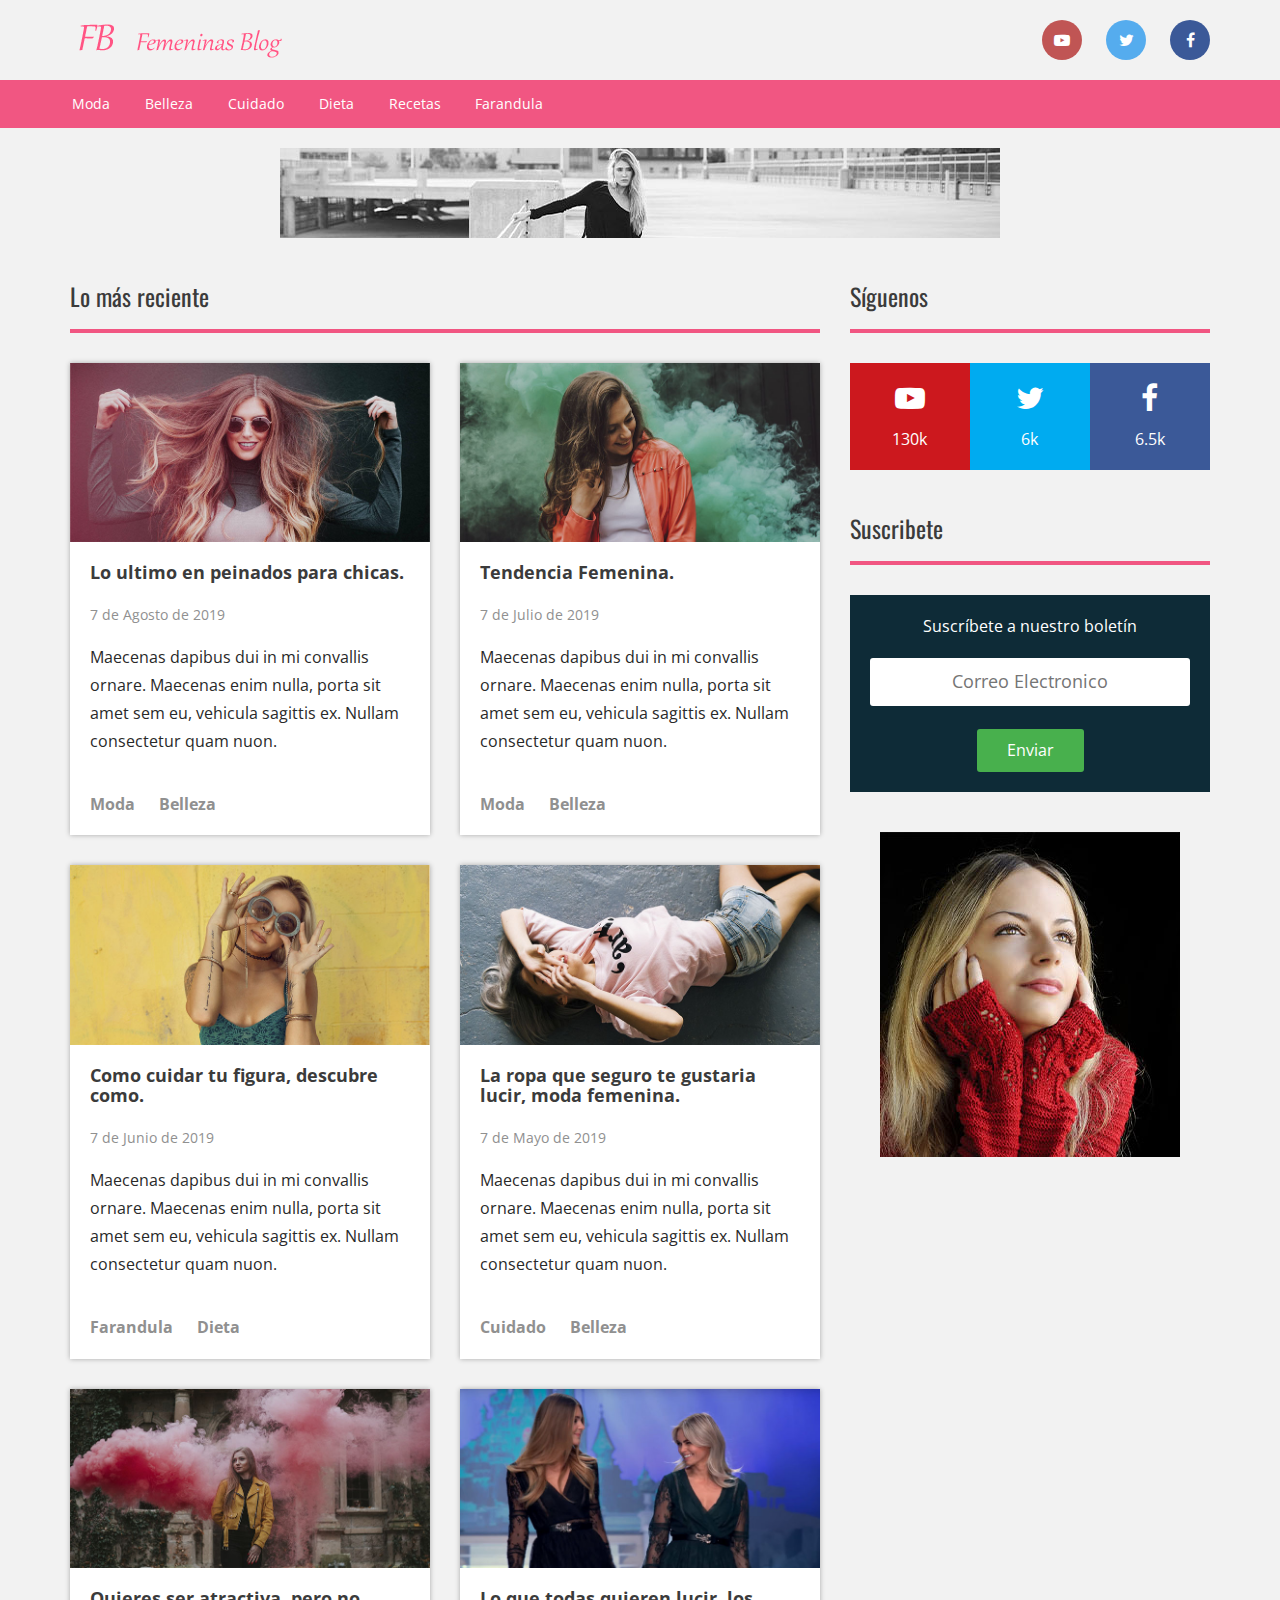
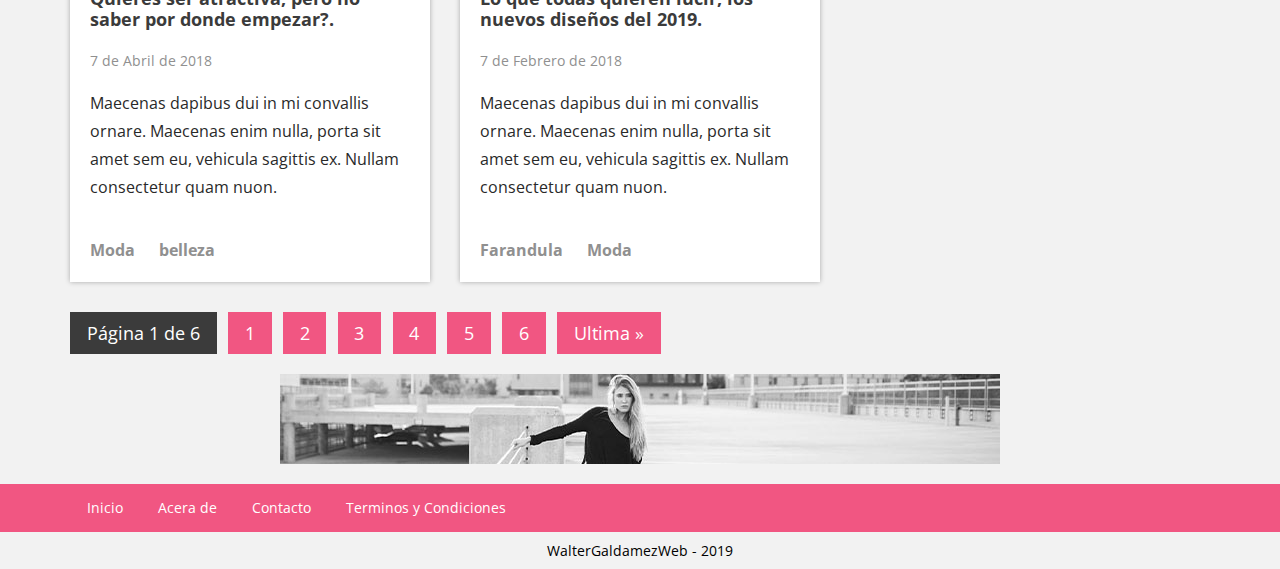
<file: index.html>
<!DOCTYPE html>
<html lang="es">
<head>
	<meta charset="UTF-8">
	<meta name="viewport" content="width=device-width, user-scalable=no,
	 initial-scale=1.0, maximum-scale=1.0, minimum-scale=1.0">
	<link rel="stylesheet" href="css/bootstrap.min.css">
	<link rel="stylesheet" href="css/font-awesome.min.css">
	<link href="https://fonts.googleapis.com/css?family=Open+Sans:400,600,700|Oswald" rel="stylesheet">
	<link rel="stylesheet" href="css/estilos.css">
	<title>Femeninas Blog</title>
</head>
<body>
	<header>
		<div class="container">
			<div class="row">
				<div class="logo col-xs-12 col-sm-6">
					<a href="#"><img src="img/logo.png" alt="Femeninas Logo"></a>
				</div>
				<div class="redes-sociales col-xs-12 col-sm-6">
					<a class="youtube" href="http://www.youtube.com"><i class="fa fa-youtube-play"></i></a>
					<a class="twitter" href="http://www.twitter.com"><i class="fa fa-twitter"></i></a>
					<a class="facebook" href="http://www.facebook.com"><i class="fa fa-facebook"></i></a>
				</div>
			</div>
		</div>

		<nav class="menu">
			<div class="container">
				<div class="row">
					<ul class="col-md-12">
						<li><a href="#">Moda</a></li>
						<li><a href="#">Belleza</a></li>
						<li><a href="#">Cuidado</a></li>
						<li><a href="#">Dieta</a></li>
						<li><a href="#">Recetas</a></li>
						<li><a href="#">Farandula</a></li>
					</ul>
				</div>
			</div>
		</nav>

		<div class="ad container hidden-xs">
			<div class="row">
				<div class="col-md-12">
					<img src="img/ad.jpg" alt="">
				</div>
			</div>
		</div>
	</header>

	<div class="container">
		<div class="row">
			<section class="main col-md-8">
				<div class="row titulo-seccion">
					<div class="col-md-12">
						<h3>Lo más reciente</h3>
					</div>
				</div>

				<div class="row posts">
					<article class="col-sm-6 post">
						<div class="contenedor">
							<div class="thumb">
								<a href="single.html"><img src="img/1.jpg" width="700" alt=""></a>
							</div>
							<div class="info">
								<h2 class="titulo"><a href="#">Lo ultimo en peinados para chicas.</a></h2>
								<p class="fecha">7 de Agosto de 2019</p>
								<p class="extracto">Maecenas dapibus dui in mi convallis ornare. Maecenas enim nulla, porta sit amet sem eu, vehicula sagittis ex. Nullam consectetur quam nuon.</p>
								<div class="categorias">
									<a href="#">Moda</a>
									<a href="#">Belleza</a>
								</div>
							</div>
						</div>
					</article>
			
					<article class="col-sm-6 post">
						<div class="contenedor">
							<div class="thumb">
								<a href="#"><img src="img/2.jpg" width="700" alt=""></a>
							</div>
							<div class="info">
								<h2 class="titulo"><a href="#">Tendencia Femenina.</a></h2>
								<p class="fecha">7 de Julio de 2019</p>
								<p class="extracto">Maecenas dapibus dui in mi convallis ornare. Maecenas enim nulla, porta sit amet sem eu, vehicula sagittis ex. Nullam consectetur quam nuon.</p>
								<div class="categorias">
									<a href="#">Moda</a>
									<a href="#">Belleza</a>
								</div>
							</div>
						</div>
					</article>

					<article class="col-sm-6 post">
						<div class="contenedor">
							<div class="thumb">
								<a href="#"><img src="img/3.jpg" width="700" alt=""></a>
							</div>
							<div class="info">
								<h2 class="titulo"><a href="#">Como cuidar tu figura, descubre como.</a></h2>
								<p class="fecha">7 de Junio de 2019</p>
								<p class="extracto">Maecenas dapibus dui in mi convallis ornare. Maecenas enim nulla, porta sit amet sem eu, vehicula sagittis ex. Nullam consectetur quam nuon.</p>
								<div class="categorias">
									<a href="#">Farandula</a>
									<a href="#">Dieta</a>
								</div>
							</div>
						</div>
					</article>
			
					<article class="col-sm-6 post">
						<div class="contenedor">
							<div class="thumb">
								<a href="#"><img src="img/4.jpg" width="700" alt=""></a>
							</div>
							<div class="info">
								<h2 class="titulo"><a href="#">La ropa que seguro te gustaria lucir, moda femenina.</a></h2>
								<p class="fecha">7 de Mayo de 2019</p>
								<p class="extracto">Maecenas dapibus dui in mi convallis ornare. Maecenas enim nulla, porta sit amet sem eu, vehicula sagittis ex. Nullam consectetur quam nuon.</p>
								<div class="categorias">
									<a href="#">Cuidado</a>
									<a href="#">Belleza</a>
								</div>
							</div>
						</div>
					</article>

					<article class="col-sm-6 post">
						<div class="contenedor">
							<div class="thumb">
								<a href="#"><img src="img/5.jpg" width="700" alt=""></a>
							</div>
							<div class="info">
								<h2 class="titulo"><a href="#">Quieres ser atractiva, pero no saber por donde empezar?.</a></h2>
								<p class="fecha">7 de Abril de 2018</p>
								<p class="extracto">Maecenas dapibus dui in mi convallis ornare. Maecenas enim nulla, porta sit amet sem eu, vehicula sagittis ex. Nullam consectetur quam nuon.</p>
								<div class="categorias">
									<a href="#">Moda</a>
									<a href="#">belleza</a>
								</div>
							</div>
						</div>
					</article>
			
					<article class="col-sm-6 post">
						<div class="contenedor">
							<div class="thumb">
								<a href="#"><img src="img/6.jpg" width="700" alt=""></a>
							</div>
							<div class="info">
								<h2 class="titulo"><a href="#">Lo que todas quieren lucir, los nuevos diseños del 2019.</a></h2>
								<p class="fecha">7 de Febrero de 2018</p>
								<p class="extracto">Maecenas dapibus dui in mi convallis ornare. Maecenas enim nulla, porta sit amet sem eu, vehicula sagittis ex. Nullam consectetur quam nuon.</p>
								<div class="categorias">
									<a href="#">Farandula</a>
									<a href="#">Moda</a>
								</div>
							</div>
						</div>
					</article>
				</div>

				<section class="row paginacion">
					<div class="col-md-12">
						<ul>
							<li class="disabled">Página 1 de 6</li>
							<li><a href="#">1</a></li>
							<li><a href="#">2</a></li>
							<li><a href="#">3</a></li>
							<li><a href="#">4</a></li>
							<li><a href="#">5</a></li>
							<li><a href="#">6</a></li>
							<li><a href="#">Ultima »</a></li>
						</ul>
					</div>
				</section>
			</section>

			<aside class="sidebar col-md-4">
				<div class="widget redes-sociales">
					<div class="titulo-seccion">
						<h3>Síguenos</h3>
						<div class="redes-sociales">
							<a class="youtube" href="http://www.youtube.com">
								<i class="icono fa fa-youtube-play"></i>
								<span class="seguidores">130k</span>
							</a>
							<a class="twitter" href="http://www.twitter.com">
								<i class="icono fa fa-twitter"></i>
								<span class="seguidores">6k</span>
							</a>
							<a class="facebook" href="http://www.facebook.com">
								<i class="icono fa fa-facebook"></i>
								<span class="seguidores">6.5k</span>
							</a>
						</div>
					</div>
				</div>

				<div class="widget boletin">
					<div class="titulo-seccion">
						<h3>Suscribete</h3>
						<form class="formulario" action="">
							<label for="email">Suscríbete a nuestro boletín</label>
							<input type="email" id="email" placeholder="Correo Electronico" required>
							<input type="submit" value="Enviar">
						</form>
					</div>
				</div>

				<div class="widget ad">
					<div class="contenedor-ad">
						<a href="#"><img src="img/ad2.jpg" alt=""></a>
					</div>
				</div>
			</aside>
		</div>
	</div>

	<footer>
		<div class="ad container hidden-xs">
			<div class="row">
				<div class="col-md-12">
					<img src="img/ad.jpg" alt="">
				</div>
			</div>
		</div>

		<nav class="menu">
			<div class="container">
				<div class="row">
					<div class="col-md-12">
						<ul>
							<li><a href="#">Inicio</a></li>
							<li><a href="#">Acera de</a></li>
							<li><a href="#">Contacto</a></li>
							<li><a href="#">Terminos y Condiciones</a></li>
						</ul>
					</div>
				</div>
			</div>
		</nav>

		<div class="copyright">
			<div class="container">
				<div class="row">
					<div class="col-md-12">
						<p>WalterGaldamezWeb - 2019</p>
					</div>
				</div>
			</div>
		</div>
	</footer>
</body>
</html>
</file>
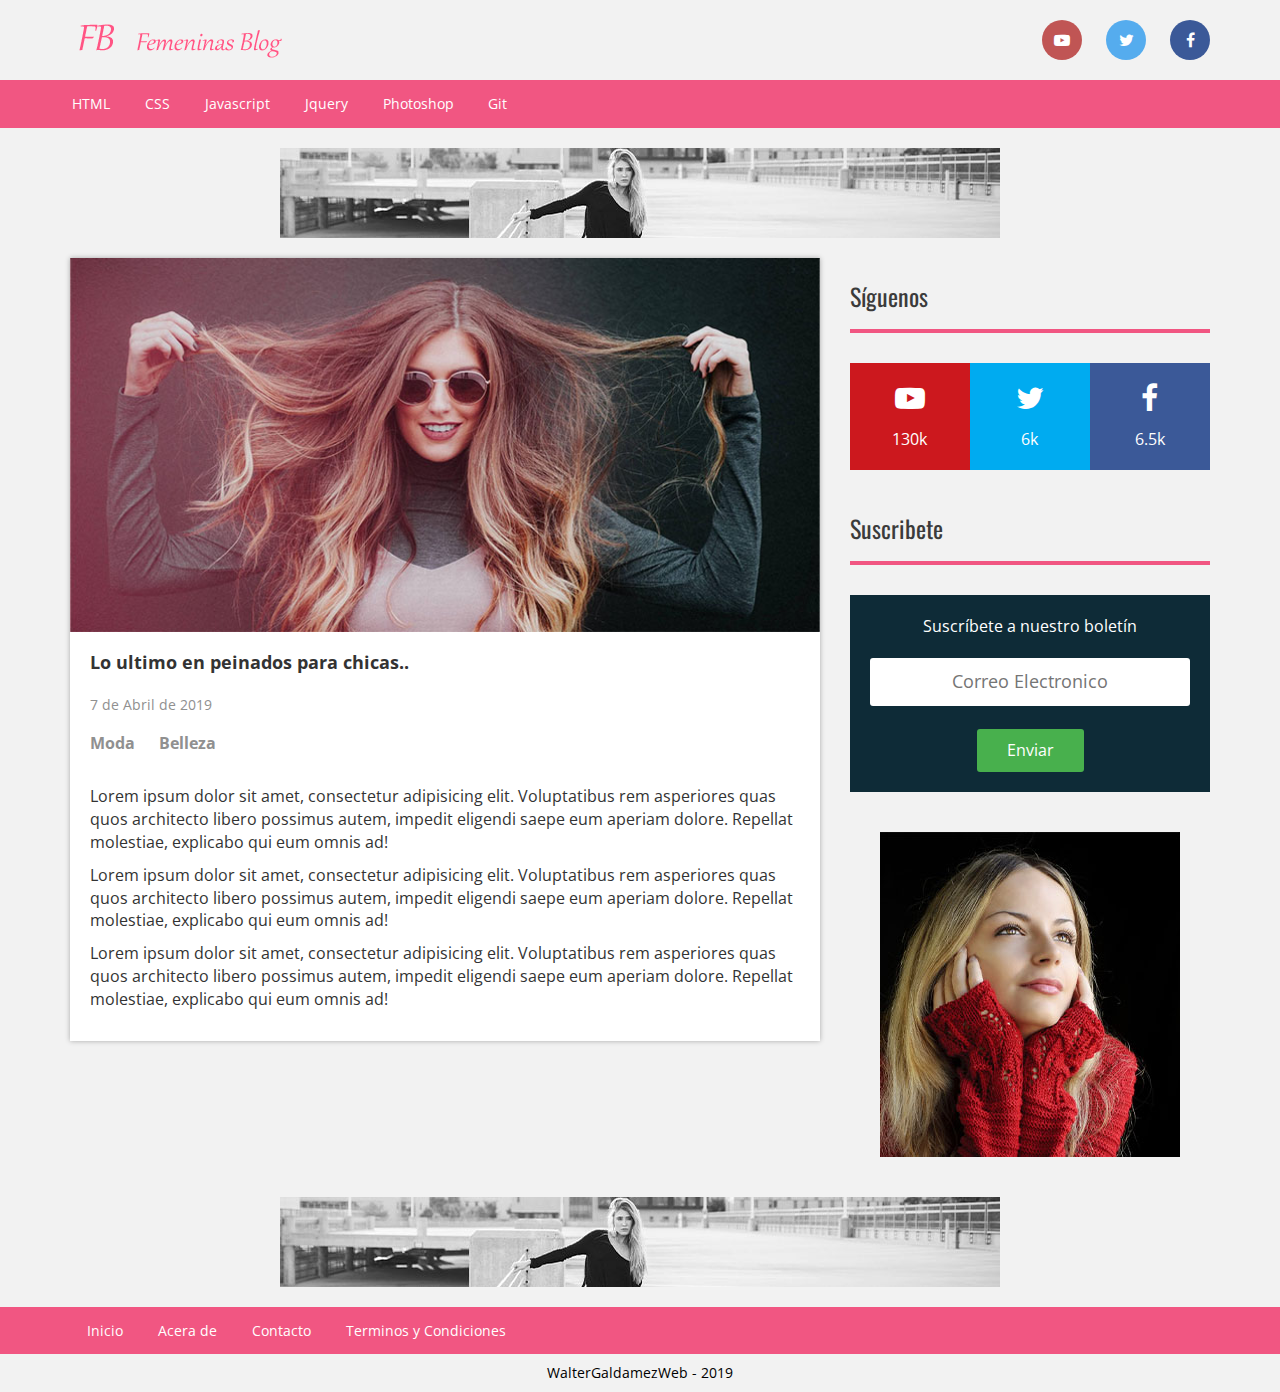
<file: single.html>
<!DOCTYPE html>
<html lang="es">
<head>
	<meta charset="UTF-8">
	<meta name="viewport" content="width=device-width, user-scalable=no,
	 initial-scale=1.0, maximum-scale=1.0, minimum-scale=1.0">
	<link rel="stylesheet" href="css/bootstrap.min.css">
	<link rel="stylesheet" href="css/font-awesome.min.css">
	<link href="https://fonts.googleapis.com/css?family=Open+Sans:400,600,700|Oswald" rel="stylesheet">
	<link rel="stylesheet" href="css/estilos.css">
	<title>Femeninas Blog</title>
</head>
<body>
	<header>
		<div class="container">
			<div class="row">
				<div class="logo col-xs-12 col-sm-6">
					<a href="#"><img src="img/logo.png" alt="FalconMasters Logo"></a>
				</div>
				<div class="redes-sociales col-xs-12 col-sm-6">
					<a class="youtube" href="http://www.youtube.com"><i class="fa fa-youtube-play"></i></a>
					<a class="twitter" href="http://www.twitter.com"><i class="fa fa-twitter"></i></a>
					<a class="facebook" href="http://www.facebook.com"><i class="fa fa-facebook"></i></a>
				</div>
			</div>
		</div>

		<nav class="menu">
			<div class="container">
				<div class="row">
					<ul class="col-md-12">
						<li><a href="#">HTML</a></li>
						<li><a href="#">CSS</a></li>
						<li><a href="#">Javascript</a></li>
						<li><a href="#">Jquery</a></li>
						<li><a href="#">Photoshop</a></li>
						<li><a href="#">Git</a></li>
					</ul>
				</div>
			</div>
		</nav>

		<div class="ad container hidden-xs">
			<div class="row">
				<div class="col-md-12">
					<img src="img/ad.jpg" alt="">
				</div>
			</div>
		</div>
	</header>

	<div class="container">
		<div class="row">
			<section class="main col-md-8">
				<div class="row posts single-post">
					<article class="col-sm-12 post">
						<div class="contenedor">
							<div class="thumb">
								<img src="img/1.jpg" width="700" alt="">
							</div>
							<div class="info">
								<h2 class="titulo">Lo ultimo en peinados para chicas..</h2>
								<p class="fecha">7 de Abril de 2019</p>
								<div class="categorias">
									<a href="#">Moda</a>
									<a href="#">Belleza</a>
								</div>
								<div class="texto">
									<p>Lorem ipsum dolor sit amet, consectetur adipisicing elit. Voluptatibus rem asperiores quas quos architecto libero possimus autem, impedit eligendi saepe eum aperiam dolore. Repellat molestiae, explicabo qui eum omnis ad!</p>

									<p>Lorem ipsum dolor sit amet, consectetur adipisicing elit. Voluptatibus rem asperiores quas quos architecto libero possimus autem, impedit eligendi saepe eum aperiam dolore. Repellat molestiae, explicabo qui eum omnis ad!</p>

									<p>Lorem ipsum dolor sit amet, consectetur adipisicing elit. Voluptatibus rem asperiores quas quos architecto libero possimus autem, impedit eligendi saepe eum aperiam dolore. Repellat molestiae, explicabo qui eum omnis ad!</p>
								</div>
							</div>
						</div>
					</article>
				</div>
			</section>

			<aside class="sidebar col-md-4">
				<div class="widget redes-sociales">
					<div class="titulo-seccion">
						<h3>Síguenos</h3>
						<div class="redes-sociales">
							<a class="youtube" href="http://www.youtube.com">
								<i class="icono fa fa-youtube-play"></i>
								<span class="seguidores">130k</span>
							</a>
							<a class="twitter" href="http://www.twitter.com">
								<i class="icono fa fa-twitter"></i>
								<span class="seguidores">6k</span>
							</a>
							<a class="facebook" href="http://www.facebook.com">
								<i class="icono fa fa-facebook"></i>
								<span class="seguidores">6.5k</span>
							</a>
						</div>
					</div>
				</div>

				<div class="widget boletin">
					<div class="titulo-seccion">
						<h3>Suscribete</h3>
						<form class="formulario" action="">
							<label for="email">Suscríbete a nuestro boletín</label>
							<input type="email" id="email" placeholder="Correo Electronico" required>
							<input type="submit" value="Enviar">
						</form>
					</div>
				</div>

				<div class="widget ad">
					<div class="contenedor-ad">
						<a href="#"><img src="img/ad2.jpg" alt=""></a>
					</div>
				</div>
			</aside>
		</div>
	</div>

	<footer>
		<div class="ad container hidden-xs">
			<div class="row">
				<div class="col-md-12">
					<img src="img/ad.jpg" alt="">
				</div>
			</div>
		</div>

		<nav class="menu">
			<div class="container">
				<div class="row">
					<div class="col-md-12">
						<ul>
							<li><a href="#">Inicio</a></li>
							<li><a href="#">Acera de</a></li>
							<li><a href="#">Contacto</a></li>
							<li><a href="#">Terminos y Condiciones</a></li>
						</ul>
					</div>
				</div>
			</div>
		</nav>

		<div class="copyright">
			<div class="container">
				<div class="row">
					<div class="col-md-12">
						<p>WalterGaldamezWeb - 2019</p>
					</div>
				</div>
			</div>
		</div>
	</footer>
</body>
</html>
</file>
<file: css/estilos.css>
* {
  margin: 0;
  padding: 0; }

body {
  background: #f2f2f2;
  font-size: 16px;
  font-family: "Open Sans", sans-serif; }

.ad {
  margin-bottom: 1.25em;
  text-align: center; }

a {
  color: #f15682; }

header .logo {
  padding-top: 1.25em;
  padding-bottom: 1.25em; }
  header .logo a {
    display: inline-block; }
header .redes-sociales {
  text-align: right;
  line-height: 5em; }
  header .redes-sociales a {
    border-radius: 50%;
    width: 2.5em;
    height: 2.5em;
    text-align: center;
    line-height: 2.5em;
    display: inline-block;
    background: navy;
    color: #fff;
    margin-left: 1.25em; }
    header .redes-sociales a.youtube {
      background: #c05554; }
    header .redes-sociales a.facebook {
      background: #3b5998; }
    header .redes-sociales a.twitter {
      background: #55acee; }
header .menu {
  background: #f15682;
  margin-bottom: 1.25em; }
  header .menu ul {
    list-style: none;
    overflow: hidden;
    margin: 0;
    padding: 0; }
    header .menu ul li {
      float: left;
      display: inline-block; }
      header .menu ul li a {
        display: inline-block;
        padding: 1em 1.25em;
        font-size: 0.87em;
        color: #fff; }
        header .menu ul li a:hover {
          text-decoration: none;
          background: #fb9ab5; }

.main .titulo-seccion h3,
.sidebar .titulo-seccion h3 {
  font-family: "Oswald", sans-serif;
  font-size: 1.5em;
  line-height: 1.5em;
  font-weight: normal;
  color: #3b3b3b;
  padding-bottom: 0.62em;
  border-bottom: 4px solid #f15682;
  margin-bottom: 1.25em; }

.main .titulo_seccion > div {
  padding: 0; }
.main .single-post .categorias {
  margin-bottom: 1.875em; }
.main .posts .post {
  margin-bottom: 1.875em; }
  .main .posts .post .contenedor {
    background: #fff;
    -webkit-box-shadow: 0px 0px 5px 0px rgba(0, 0, 0, 0.3);
    box-shadow: 0px 0px 5px 0px rgba(0, 0, 0, 0.3); }
    .main .posts .post .contenedor .thumb img {
      width: 100%;
      vertical-align: top;
      height: auto; }
    .main .posts .post .contenedor .info {
      padding: 1.25em; }
      .main .posts .post .contenedor .info .titulo {
        line-height: 1.125em;
        margin-bottom: 1.25em;
        font-size: 1.125em;
        font-weight: bold;
        margin-top: 0; }
        .main .posts .post .contenedor .info .titulo a {
          color: #3b3b3b; }
      .main .posts .post .contenedor .info .fecha {
        color: #909090;
        font-size: 0.875em;
        margin-bottom: 1.25em; }
      .main .posts .post .contenedor .info .extracto {
        color: #292929;
        font-size: 1em;
        height: 8.125em;
        max-height: 8.125em;
        line-height: 1.75em;
        margin-bottom: 1.25em;
        overflow: hidden; }
        .main .posts .post .contenedor .info .extracto:hover {
          overflow: auto; }
      .main .posts .post .contenedor .info .categorias ul {
        list-style: none; }
        .main .posts .post .contenedor .info .categorias ul li {
          display: inline-block; }
      .main .posts .post .contenedor .info .categorias a {
        color: #909090;
        font-size: 1em;
        font-weight: bold;
        margin-right: 1.25em; }
        .main .posts .post .contenedor .info .categorias a:hover {
          color: #f15682;
          text-decoration: none; }
.main .paginacion ul {
  list-style: none;
  overflow: hidden;
  margin-bottom: 1.25em;
  font-size: 1em; }
  .main .paginacion ul li {
    float: left;
    background: #3b3b3b;
    color: #fff;
    margin-right: 0.62em;
    font-size: 1.125em;
    line-height: 1.125em; }
    .main .paginacion ul li.disabled {
      padding: 0.62em 0.937em;
      font-size: 1.125em;
      line-height: 1.125em; }
    .main .paginacion ul li a {
      background: #f15682;
      color: #fff;
      line-height: 1.125em;
      display: inline-block;
      padding: 0.62em 0.937em; }
      .main .paginacion ul li a:hover {
        background: #fb9ab5;
        text-decoration: none; }
.main .paginacion .wp-pagenavi {
  margin-bottom: 1.25em; }
  .main .paginacion .wp-pagenavi .pages,
  .main .paginacion .wp-pagenavi span {
    background: #3b3b3b;
    color: #fff;
    margin-right: 0.62em;
    font-size: 1.125em;
    line-height: 1.125em;
    padding: 0.62em 0.937em; }
  .main .paginacion .wp-pagenavi a {
    background: #5f6ad4;
    color: #fff;
    font-size: 1.125em;
    display: inline-block;
    padding: 0.62em 0.937em;
    margin-right: 0.62em; }
    .main .paginacion .wp-pagenavi a:hover {
      background: #fb9ab5;
      text-decoration: none; }

.sidebar .widget {
  margin-bottom: 2.5em; }
  .sidebar .widget.redes-sociales {
    overflow: hidden; }
    .sidebar .widget.redes-sociales a {
      width: 33.33333%;
      padding: 1.25em;
      text-align: center;
      float: left;
      background: #000;
      color: #fff;
      display: block; }
      .sidebar .widget.redes-sociales a:hover {
        text-decoration: none; }
      .sidebar .widget.redes-sociales a.youtube {
        background: #cc181e; }
      .sidebar .widget.redes-sociales a.facebook {
        background: #3b5998; }
      .sidebar .widget.redes-sociales a.twitter {
        background: #00abf0; }
      .sidebar .widget.redes-sociales a .icono {
        font-size: 1.875em;
        width: 100%;
        margin-bottom: 0.5em; }
  .sidebar .widget.boletin .formulario {
    background: #0e2b37;
    padding: 1.25em;
    text-align: center; }
    .sidebar .widget.boletin .formulario label {
      color: #fff;
      margin-bottom: 1.25em;
      display: block;
      font-weight: normal; }
    .sidebar .widget.boletin .formulario input[type="email"] {
      color: #909090;
      text-align: center;
      padding: 0.625em;
      font-size: 1.125em;
      border-radius: 3px;
      width: 100%;
      border: none;
      margin-bottom: 1.25em; }
    .sidebar .widget.boletin .formulario input[type="submit"] {
      background: #48b04d;
      border-radius: 3px;
      padding: 0.625em 1.875em;
      border: none;
      color: #fff; }
  .sidebar .widget .contenedor-ad {
    text-align: center; }
    .sidebar .widget .contenedor-ad a {
      display: inline-block; }

footer .menu {
  background: #f15682; }
  footer .menu ul {
    list-style: none;
    overflow: hidden;
    margin: 0;
    padding: 0; }
    footer .menu ul li {
      float: left;
      display: inline-block; }
      footer .menu ul li a {
        display: inline-block;
        padding: 1em 1.25em;
        font-size: 0.87em;
        color: #fff; }
        footer .menu ul li a:hover {
          text-decoration: none;
          background: #fb9ab5; }
footer .copyright p {
  font-size: 0.87em;
  color: #000;
  padding: 0.625em;
  text-align: center;
  margin: 0; }

@media screen and (max-width: 768px) {
  header .logo {
    text-align: center; }
  header .redes-sociales {
    display: none; }
  header .menu ul {
    text-align: center; }
    header .menu ul li {
      float: none; }

  .main .posts .post .contenedor .info .extracto {
    height: auto; }

  .sidebar {
    display: none; }

  footer .menu ul {
    text-align: center; }
    footer .menu ul li {
      float: none; } }
</file>
